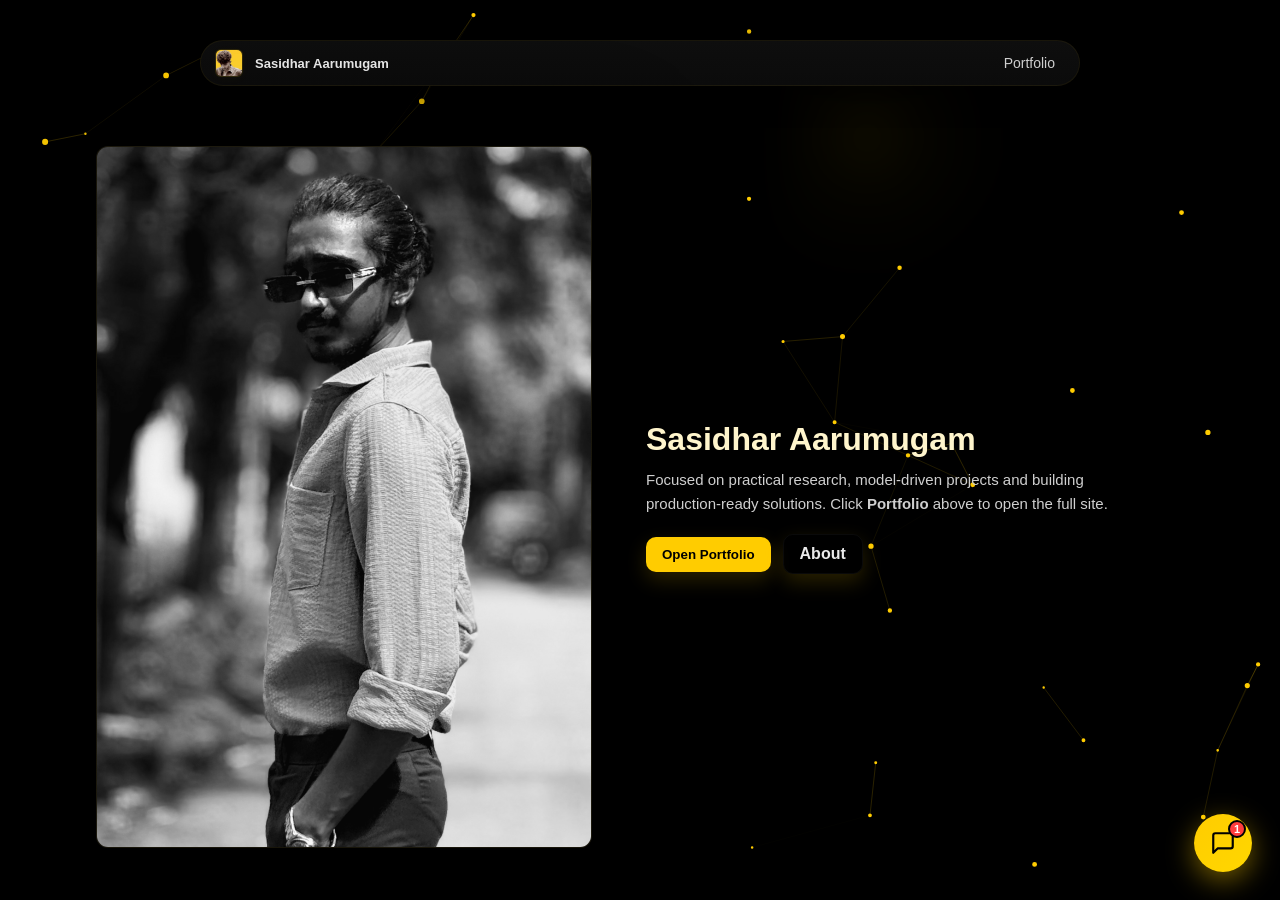
<file: index.html>
<!DOCTYPE html>
<html lang="en">

<head>
  <meta charset="utf-8" />
  <meta name="viewport" content="width=device-width,initial-scale=1" />
  <title>Portfolio</title>
  <link rel="icon" type="image/png" href="favicon2.jpg" />
  <style>
    * {
      margin: 0;
      padding: 0;
      box-sizing: border-box
    }

    html,
    body {
      height: 100%
    }

    body {
      font-family: "Inter", sans-serif;
      background: #000;
      color: #eaeaea;
      -webkit-font-smoothing: antialiased;
      -moz-osx-font-smoothing: grayscale;
      overflow-x: hidden;
      transition: background-color 720ms cubic-bezier(.2, .9, .2, 1), color 520ms ease;
    }

    /* canvas background — own compositing layer, no CSS transitions on it */
    canvas#network-bg {
      position: fixed;
      inset: 0;
      z-index: -2;
      width: 100%;
      height: 100%;
      pointer-events: none;
      will-change: transform;
      /* promotes to GPU layer */
      transform: translateZ(0);
      /* force hardware composite */
    }

    .wrap {
      width: 100%;
      min-height: 100vh;
      display: flex;
      flex-direction: column;
      align-items: center;
      justify-content: flex-start;
      gap: 18px;
      padding: 28px 20px;
      position: relative;
      z-index: 1;
    }

    /* top pill nav - dark style */
    .landing-topbar {
      width: min(880px, 92%);
      margin-top: 12px;
      background: linear-gradient(180deg, #0e0e0e, #0b0b0b);
      border-radius: 28px;
      display: flex;
      align-items: center;
      justify-content: space-between;
      padding: 8px 14px;
      box-shadow: 0 6px 30px rgba(0, 0, 0, 0.6);
      border: 1px solid rgba(255, 204, 0, 0.06);
      transition: transform 420ms ease, opacity 420ms ease, background-color 520ms ease;
      will-change: opacity, transform;
      color: #eaeaea;
    }

    .landing-brand {
      display: flex;
      align-items: center;
      gap: 12px;
      color: #eaeaea;
      font-size: 13px;
      font-weight: 600;
    }

    .top-thumb {
      width: 28px;
      height: 28px;
      border-radius: 6px;
      overflow: hidden;
      display: inline-block;
      border: 1px solid rgba(255, 204, 0, 0.14);
      box-shadow: 0 2px 8px rgba(255, 204, 0, 0.03);
      background: linear-gradient(180deg, #111, #0a0a0a);
    }

    .top-thumb img {
      width: 100%;
      height: 100%;
      object-fit: cover;
      display: block;
    }

    .landing-nav {
      display: flex;
      gap: 18px;
      align-items: center;
      font-size: 14px;
      color: #cfcfcf;
    }

    .landing-nav a {
      color: #cfcfcf;
      text-decoration: none;
      padding: 6px 10px;
      border-radius: 10px;
      transition: color .18s, background .18s;
    }

    .landing-nav a:hover {
      color: #fff;
      background: rgba(255, 204, 0, 0.06);
    }

    /* main hero area */
    .landing-hero {
      width: min(1100px, 92%);
      display: grid;
      grid-template-columns: 1fr 520px;
      gap: 36px;
      align-items: center;
      margin-top: 18px;
      padding: 24px;
      background: transparent;
      position: relative;
      overflow: visible;
      will-change: transform;
    }

    .photo-wrap {
      display: flex;
      align-items: center;
      justify-content: center;
      min-height: 420px;
      overflow: visible;
    }

    /* FULL IMAGE - dark framed card */
    .hero-photo {
      width: 100%;
      max-width: 680px;
      height: auto;
      max-height: 78vh;
      background: linear-gradient(180deg, #0b0b0b, #0f0f0f);
      /* dark card */
      overflow: hidden;
      display: block;
      box-shadow: 0 28px 120px rgba(0, 0, 0, 0.8);
      border-radius: 12px;
      transform: translate3d(-18px, 0, 0);
      /* start slightly to left */
      transition: transform 1600ms cubic-bezier(.12, .84, .18, 1), opacity 520ms ease, filter 520ms ease;
      will-change: transform, opacity, filter;
      backface-visibility: hidden;
      perspective: 800px;
      border: 1px solid rgba(255, 204, 0, 0.06);
    }

    .hero-photo img {
      width: 100%;
      height: 100%;
      object-fit: contain;
      /* show entire image inside */
      display: block;
      -webkit-font-smoothing: antialiased;
      image-rendering: optimizeQuality;
      filter: contrast(0.95) saturate(1.03);
      background: transparent;
      display: block;
    }

    /* THE ONLY animation: slide-right class — smooth left→right */
    .hero-photo.slide-right {
      transform: translate3d(140%, 0, 0);
      /* travel further for a clean exit */
      transition: transform 1600ms cubic-bezier(.12, .84, .18, 1);
      /* smooth easing & longer duration */
      will-change: transform;
      opacity: 0.02;
      /* softly fade while moving */
    }

    /* hide / fade-out class for intro & topbar */
    .intro-hide {
      opacity: 0 !important;
      transform: translate3d(18px, 0, 0) scale(.998);
      transition: opacity 620ms cubic-bezier(.2, .9, .2, 1), transform 620ms cubic-bezier(.2, .9, .2, 1);
      pointer-events: none;
      color: transparent;
      /* ensure text doesn't linger */
    }

    .topbar-hide {
      opacity: 0 !important;
      transform: translate3d(0, -8px, 0);
      transition: opacity 520ms ease, transform 520ms ease;
    }

    .landing-intro {
      padding-right: 18px;
      text-align: left;
      color: #e6e6e6;
      transition: transform 720ms cubic-bezier(.2, .9, .2, 1), opacity 520ms ease;
      will-change: transform, opacity;
    }

    .landing-intro h1 {
      font-size: 32px;
      margin-bottom: 10px;
      color: #fff5cc;
    }

    .landing-intro p {
      margin: 0;
      color: #cfcfcf;
      font-size: 15px;
      line-height: 1.6;
      max-width: 620px;
    }

    .cta {
      margin-top: 18px;
      display: flex;
      gap: 12px;
      align-items: center;
    }

    .btn {
      display: inline-block;
      padding: 10px 16px;
      background: #FFCC00;
      color: #000;
      border-radius: 10px;
      text-decoration: none;
      font-weight: 700;
      box-shadow: 0 8px 20px rgba(255, 204, 0, 0.16);
      cursor: pointer;
      border: 0;
    }

    .btn.ghost {
      background: transparent;
      color: #eaeaea;
      border: 1px solid rgba(255, 255, 255, 0.04);
      font-weight: 600;
    }

    /* floating orange glow on dark bg */
    .orange-accent {
      position: absolute;
      right: 6%;
      top: 6%;
      width: 420px;
      height: 420px;
      background: radial-gradient(circle at 20% 20%, rgba(255, 204, 0, 0.06), rgba(255, 204, 0, 0.02) 12%, transparent 30%);
      filter: blur(18px);
      z-index: -1;
      pointer-events: none;
      transition: opacity 520ms ease;
    }

    /* responsive */
    @media (max-width:1200px) {
      .landing-hero {
        grid-template-columns: 1fr 460px
      }

      .hero-photo {
        max-width: 520px;
        height: auto
      }
    }

    @media (max-width:980px) {
      .landing-hero {
        grid-template-columns: 1fr;
        text-align: center;
        padding: 8px 0;
      }

      .landing-intro {
        order: 2;
        padding: 0 18px
      }

      .photo-wrap {
        order: 1;
        margin-bottom: 14px
      }

      .hero-photo {
        height: auto;
        max-width: 92%;
        max-height: 56vh;
        transform: translate3d(0, 0, 0);
      }

      .landing-intro h1 {
        font-size: 24px;
        color: #fff5cc;
      }

      .orange-accent {
        display: none;
      }
    }

    /* floating keywords — GPU-composited, no layout triggers */
    .floating-text {
      position: fixed;
      font-size: 13px;
      font-weight: 700;
      color: #FFD700;
      pointer-events: none;
      z-index: -1;
      opacity: 0;
      will-change: transform, opacity;
      animation: floatText 24s linear infinite;
    }

    @keyframes floatText {
      0% {
        transform: translateY(100vh);
        opacity: 0;
      }

      8% {
        opacity: 0.7;
      }

      92% {
        opacity: 0.7;
      }

      100% {
        transform: translateY(-12vh);
        opacity: 0;
      }
    }

    /* Respect user reduced motion preference */
    @media (prefers-reduced-motion: reduce) {

      .hero-photo,
      .landing-intro,
      canvas#network-bg {
        transition: none !important;
        animation: none !important;
        transform: none !important;
      }
    }
  </style>
</head>

<body>
  <canvas id="network-bg" aria-hidden="true"></canvas>

  <div class="wrap" id="pageWrap">
    <div id="topbar" class="landing-topbar" role="navigation" aria-label="landing topbar">
      <div class="landing-brand">
        <div class="top-thumb" aria-hidden="true">
          <img src="profile.jpg" alt="Sasidhar">
        </div>
        <div>Sasidhar Aarumugam</div>
      </div>

      <nav class="landing-nav" aria-label="landing links">
        <a id="portfolioNav" href="NavBar.html">Portfolio</a>
      </nav>
    </div>

    <main class="landing-hero" role="main" aria-labelledby="landing-title">
      <div class="photo-wrap" aria-hidden="false">
        <div class="hero-photo" id="heroPhoto" role="img" aria-label="profile visual">
          <img src="profile3.jpg" alt="Sasidhar large photo">
        </div>
      </div>

      <div class="landing-intro" id="landing-title" aria-live="polite">
        <h1>Sasidhar Aarumugam</h1>
        <p>
          Focused on practical research,
          model-driven projects and building production-ready solutions. Click <strong>Portfolio</strong> above
          to open the full site.
        </p>

        <div class="cta">
          <button id="openPortfolioBtn" class="btn">Open Portfolio</button>
          <a class="btn ghost" href="about.html">About</a>
        </div>
      </div>
    </main>

    <div class="orange-accent" aria-hidden="true"></div>
  </div>

  <script>
    // --------- Particle/connection background ----------
    const canvas = document.getElementById('network-bg');
    const ctx = canvas.getContext('2d');

    function resizeCanvas() {
      canvas.width = window.innerWidth;
      canvas.height = window.innerHeight;
    }
    window.addEventListener('resize', resizeCanvas);
    resizeCanvas();

    // ── Particle system (perf-optimised for 60fps) ────────────────────
    // Cap at 50 – more than enough for visual richness.
    // Avoid shadowBlur (huge GPU cost), batch all draw calls.
    const NUM = 50;
    let particles = [];
    const TWO_PI = Math.PI * 2;
    const MAX_DIST = 130;          // connection threshold
    const MAX_DIST_SQ = MAX_DIST * MAX_DIST;  // avoid sqrt in inner loop

    class Particle {
      constructor() { this.reset(); }
      reset() {
        this.x = Math.random() * canvas.width;
        this.y = Math.random() * canvas.height;
        this.r = 1.2 + Math.random() * 2;
        this.vx = (Math.random() - 0.5) * 0.55;
        this.vy = (Math.random() - 0.5) * 0.55;
      }
      update() {
        this.x += this.vx;
        this.y += this.vy;
        if (this.x < 0 || this.x > canvas.width) this.vx *= -1;
        if (this.y < 0 || this.y > canvas.height) this.vy *= -1;
      }
    }

    function initParticles() {
      particles = [];
      for (let i = 0; i < NUM; i++) particles.push(new Particle());
    }

    // Draw all dots in a single batched fill pass (no shadowBlur).
    function drawParticles() {
      ctx.fillStyle = '#FFCC00';
      ctx.beginPath();
      for (let i = 0; i < particles.length; i++) {
        const p = particles[i];
        ctx.moveTo(p.x + p.r, p.y);
        ctx.arc(p.x, p.y, p.r, 0, TWO_PI);
      }
      ctx.fill();
    }

    // Draw all connection lines grouped by opacity bucket (fewer state changes).
    function connect() {
      ctx.lineWidth = 0.7;
      // Use a single beginPath for the entire frame – vary alpha per segment.
      for (let a = 0; a < particles.length; a++) {
        const ax = particles[a].x, ay = particles[a].y;
        for (let b = a + 1; b < particles.length; b++) {
          const dx = ax - particles[b].x;
          const dy = ay - particles[b].y;
          const dSq = dx * dx + dy * dy;
          if (dSq < MAX_DIST_SQ) {
            const alpha = (1 - Math.sqrt(dSq) / MAX_DIST) * 0.4;
            ctx.strokeStyle = `rgba(255,204,0,${alpha.toFixed(2)})`;
            ctx.beginPath();
            ctx.moveTo(ax, ay);
            ctx.lineTo(particles[b].x, particles[b].y);
            ctx.stroke();
          }
        }
      }
    }

    function animateBG() {
      ctx.clearRect(0, 0, canvas.width, canvas.height);
      for (let i = 0; i < particles.length; i++) particles[i].update();
      connect();
      drawParticles();
      requestAnimationFrame(animateBG);
    }

    initParticles();
    animateBG();

    // floating keywords – fewer elements, staggered starts avoid frame spikes
    const keywords = ["AI", "ML", "Deep Learning", "Neural Nets", "Data", "Research", "Innovation"];
    for (let i = 0; i < 5; i++) {
      const span = document.createElement("span");
      span.classList.add("floating-text");
      span.textContent = keywords[i % keywords.length];
      span.style.left = (8 + Math.random() * 80) + "vw";
      span.style.animationDuration = (18 + Math.random() * 12) + "s";
      span.style.animationDelay = -(Math.random() * 20) + "s"; // stagger across timeline
      span.style.fontSize = (11 + Math.random() * 8) + "px";
      document.body.appendChild(span);
    }

    // --------- Page transition animation + navigation ----------
    const openBtn = document.getElementById('openPortfolioBtn');
    const portfolioNav = document.getElementById('portfolioNav');
    const heroPhoto = document.getElementById('heroPhoto');
    const intro = document.querySelector('.landing-intro');
    const topbar = document.getElementById('topbar');

    function animateAndNavigate(targetHref) {
      if (!heroPhoto) { window.location.href = targetHref; return; }

      // prevent double clicks/race
      if (heroPhoto.classList.contains('slide-right-running')) return;
      heroPhoto.classList.add('slide-right-running');

      // hide text/topbar first (small stagger for buttery feel)
      if (intro) intro.classList.add('intro-hide');
      if (topbar) topbar.classList.add('topbar-hide');

      // force layout so hides take effect
      void heroPhoto.offsetWidth;

      // start image travel (left -> right)
      heroPhoto.classList.add('slide-right');

      // use transitionend (listen only for transform)
      const onEnd = (e) => {
        if (e && e.propertyName && e.propertyName !== 'transform') return;
        heroPhoto.removeEventListener('transitionend', onEnd);
        setTimeout(() => { window.location.href = targetHref; }, 35);
      };
      heroPhoto.addEventListener('transitionend', onEnd);

      // fallback in case transitionend doesn't fire
      setTimeout(() => {
        if (heroPhoto.classList.contains('slide-right-running')) {
          heroPhoto.removeEventListener('transitionend', onEnd);
          window.location.href = targetHref;
        }
      }, 1800);
    }

    if (openBtn) openBtn.addEventListener('click', () => animateAndNavigate('NavBar.html'));
    if (portfolioNav) {
      portfolioNav.addEventListener('click', (e) => { e.preventDefault(); animateAndNavigate('NavBar.html'); });
      portfolioNav.setAttribute('role', 'link');
      portfolioNav.setAttribute('tabindex', '0');
      portfolioNav.addEventListener('keydown', (e) => { if (e.key === 'Enter' || e.key === ' ') { e.preventDefault(); animateAndNavigate('NavBar.html'); } });
    }

    // recreate particles after resize to keep density consistent
    let resizeTimer;
    window.addEventListener('resize', () => {
      clearTimeout(resizeTimer);
      resizeTimer = setTimeout(() => {
        resizeCanvas();
        initParticles();
      }, 200);
    });
  </script>
  <link rel="stylesheet" href="chatbot.css">
  <script src="chatbot.js"></script>
</body>

</html>
</file>
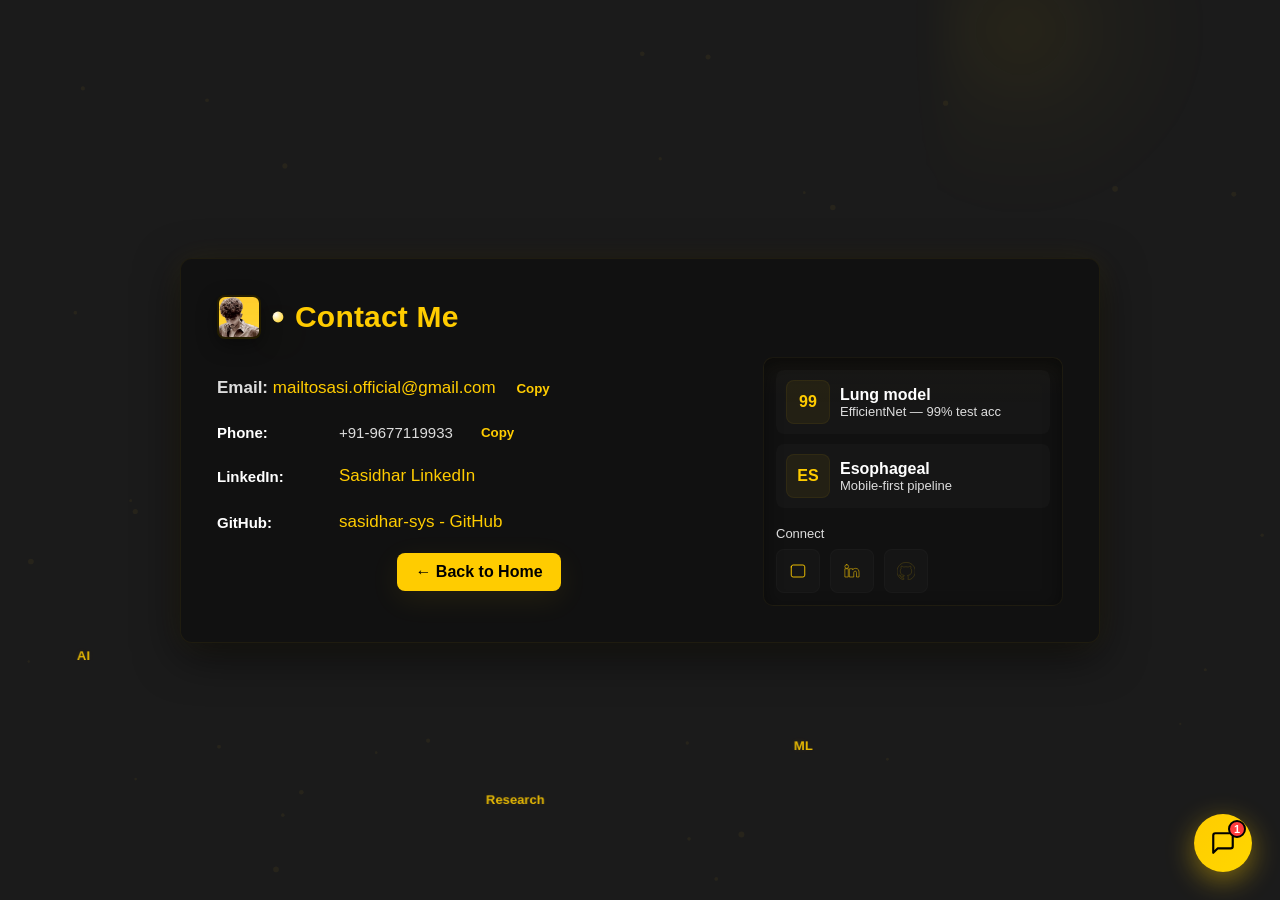
<file: contact.html>
<!DOCTYPE html>
<html lang="en">

<head>
  <meta charset="UTF-8" />
  <meta name="viewport" content="width=device-width, initial-scale=1.0" />
  <title>Contact - Sasidhar</title>
  <style>
    :root {
      --bg: #1b1b1b;
      --card: #111;
      --muted: #ddd;
      --accent: #FFCC00;
      --accent-2: #FFD700;
      --glass: rgba(255, 204, 0, 0.08);
      --radius: 12px;
      --ease: cubic-bezier(.2, .9, .2, 1);
    }

    /* base reset */
    * {
      box-sizing: border-box
    }

    html,
    body {
      height: 100%;
      margin: 0;
      padding: 0;
      font-family: 'Segoe UI', Tahoma, Geneva, Verdana, sans-serif;
      -webkit-font-smoothing: antialiased
    }

    body {
      background-color: var(--bg);
      color: white;
      min-height: 100vh;
      overflow-x: hidden;
      display: flex;
      align-items: center;
      justify-content: center;
      padding: 40px 18px;
    }

    /* ---------- particles canvas (subtle) ---------- */
    canvas#bgParticles {
      position: fixed;
      inset: 0;
      z-index: 0;
      pointer-events: none;
      opacity: 0.9;
      mix-blend-mode: lighten;
    }

    /* floating keywords (like other pages) */
    .floating-text {
      position: fixed;
      font-size: 13px;
      font-weight: 700;
      color: var(--accent);
      pointer-events: none;
      z-index: 0;
      text-shadow: 0 0 8px rgba(255, 204, 0, 0.15);
      opacity: 0.9;
      will-change: transform, opacity;
      animation: floatText 18s linear infinite;
    }

    @keyframes floatText {
      from {
        transform: translateY(100vh) scale(.98);
        opacity: 0;
      }

      20% {
        opacity: 1;
      }

      to {
        transform: translateY(-10vh) scale(1.05);
        opacity: 0;
      }
    }

    /* decorative drifting radial accent (subtle) */
    .bg-accent {
      position: fixed;
      right: -6%;
      top: -6%;
      width: 420px;
      height: 420px;
      pointer-events: none;
      background: radial-gradient(circle at 20% 20%, rgba(255, 204, 0, 0.06), rgba(255, 204, 0, 0.02) 18%, transparent 40%);
      filter: blur(16px);
      transform: translateZ(0);
      z-index: 0;
      animation: accentFloat 9s var(--ease) infinite alternate;
    }

    @keyframes accentFloat {
      from {
        transform: translateY(0) translateX(0) rotate(0deg) scale(1);
      }

      to {
        transform: translateY(10px) translateX(-8px) rotate(1deg) scale(1.02);
      }
    }

    /* ---------- main card ---------- */
    .contact-container {
      position: relative;
      max-width: 920px;
      width: 100%;
      margin: 0 auto;
      padding: 36px;
      background-color: var(--card);
      border-radius: var(--radius);
      box-shadow: 0 12px 44px rgba(0, 0, 0, 0.6), 0 0 30px var(--glass);
      border: 1px solid rgba(255, 204, 0, 0.06);
      z-index: 3;

      transform: translateY(22px) scale(.995);
      opacity: 0;
      transition: transform 520ms var(--ease), opacity 460ms ease;
      will-change: transform, opacity;
      overflow: visible;
    }

    .contact-container.show {
      transform: translateY(0) scale(1);
      opacity: 1;
    }

    /* 3D micro-tilt effect (subtle) */
    .contact-container.tilt {
      transition: transform 160ms ease;
      transform-origin: center center;
      will-change: transform;
    }

    header.top {
      display: flex;
      justify-content: space-between;
      align-items: center;
      margin-bottom: 18px;
      gap: 12px;
    }

    .brand {
      display: flex;
      gap: 12px;
      align-items: center;
      z-index: 4;
    }

    .brand-thumb {
      width: 44px;
      height: 44px;
      border-radius: 8px;
      overflow: hidden;
      border: 2px solid rgba(255, 204, 0, 0.14);
      box-shadow: 0 6px 20px rgba(0, 0, 0, 0.4);
      background: #000;
      cursor: pointer;
    }

    .brand-thumb img {
      width: 100%;
      height: 100%;
      object-fit: cover;
      display: block;
    }

    h2 {
      color: var(--accent);
      font-size: 30px;
      margin: 0;
      text-align: left;
      letter-spacing: 0.2px;
      z-index: 4;
      display: flex;
      gap: 12px;
      align-items: center;
    }

    /* glowing spark next to heading */
    .heading-spark {
      width: 10px;
      height: 10px;
      border-radius: 50%;
      background: radial-gradient(circle at 30% 30%, #fff, var(--accent));
      box-shadow: 0 6px 18px rgba(255, 204, 0, 0.18);
      transform: scale(.95);
      transition: transform 420ms var(--ease), box-shadow 420ms var(--ease);
    }

    .contact-container.show .heading-spark {
      transform: scale(1.08);
      box-shadow: 0 14px 38px rgba(255, 204, 0, 0.22);
    }

    .content {
      margin-top: 12px;
      display: grid;
      grid-template-columns: 1fr 300px;
      gap: 22px;
      align-items: start;
    }

    /* left text column */
    .left p {
      font-size: 17px;
      color: var(--muted);
      line-height: 1.7;
      margin-bottom: 12px;
      opacity: 0;
      transform: translateY(8px);
      transition: transform 420ms var(--ease), opacity 420ms ease;
    }

    .left p.visible {
      opacity: 1;
      transform: translateY(0);
    }

    /* contact row layout */
    .contact-row {
      display: flex;
      gap: 12px;
      align-items: center;
      flex-wrap: wrap;
      margin-bottom: 8px;
    }

    .contact-row strong {
      width: 110px;
      color: #fff;
      font-size: 15px;
    }

    .contact-row .val {
      color: var(--muted);
      font-size: 15px;
    }

    /* interactive link style & animated underline */
    a.inline {
      color: var(--accent);
      text-decoration: none;
      position: relative;
      transition: color 220ms ease;
    }

    a.inline::after {
      content: "";
      position: absolute;
      left: 0;
      bottom: -4px;
      height: 2px;
      width: 0%;
      background: linear-gradient(90deg, var(--accent), var(--accent-2));
      transition: width 320ms var(--ease);
      border-radius: 2px;
    }

    a.inline:hover::after,
    a.inline:focus::after {
      width: 100%;
    }

    a.inline:hover,
    a.inline:focus {
      color: var(--accent-2);
      outline: none;
    }

    /* right column: quick cards & social */
    .right {
      background: linear-gradient(180deg, rgba(255, 204, 0, 0.02), transparent 20%);
      border-radius: 10px;
      padding: 12px;
      border: 1px solid rgba(255, 204, 0, 0.04);
      box-shadow: inset 0 6px 18px rgba(0, 0, 0, 0.45);
    }

    .right .mini {
      display: flex;
      gap: 10px;
      align-items: center;
      padding: 10px;
      border-radius: 8px;
      margin-bottom: 10px;
      background: rgba(255, 255, 255, 0.02);
      transition: transform 280ms var(--ease), box-shadow 280ms var(--ease);
      cursor: default;
    }

    .right .mini:hover {
      transform: translateY(-6px);
      box-shadow: 0 20px 60px rgba(0, 0, 0, 0.6);
    }

    .mini .icon {
      width: 44px;
      height: 44px;
      border-radius: 8px;
      overflow: hidden;
      display: grid;
      place-items: center;
      background: rgba(255, 204, 0, 0.06);
      border: 1px solid rgba(255, 204, 0, 0.06);
      color: var(--accent);
      font-weight: 800;
    }

    .mini .label {
      color: #fff;
      font-weight: 700;
    }

    .mini .small {
      color: var(--muted);
      font-size: 13px;
    }

    /* social icons row */
    .socials {
      display: flex;
      gap: 10px;
      margin-top: 8px;
    }

    .social {
      width: 44px;
      height: 44px;
      border-radius: 8px;
      display: grid;
      place-items: center;
      background: rgba(255, 255, 255, 0.02);
      border: 1px solid rgba(255, 255, 255, 0.02);
      color: var(--accent);
      cursor: pointer;
      transition: transform 220ms var(--ease), background 220ms var(--ease);
    }

    .social:hover {
      transform: translateY(-6px) scale(1.04);
      background: rgba(255, 204, 0, 0.06);
      color: #fff;
    }

    /* back button */
    .back-home {
      margin-top: 16px;
      display: flex;
      justify-content: center;
      opacity: 0;
      transform: translateY(8px);
      transition: opacity 420ms ease, transform 420ms var(--ease);
    }

    .back-home.visible {
      opacity: 1;
      transform: translateY(0);
    }

    .back-home a {
      text-decoration: none;
      color: #000;
      background-color: var(--accent);
      padding: 10px 18px;
      border-radius: 8px;
      font-weight: 700;
      box-shadow: 0 8px 30px rgba(255, 204, 0, 0.08);
      transition: transform 220ms var(--ease), box-shadow 220ms var(--ease);
      display: inline-block;
    }

    .back-home a:hover {
      transform: translateY(-6px);
      background: var(--accent-2);
      box-shadow: 0 18px 60px rgba(255, 204, 0, 0.12);
    }

    /* toast for copy feedback */
    .toast {
      position: fixed;
      left: 50%;
      transform: translateX(-50%);
      bottom: 32px;
      z-index: 9999;
      background: rgba(0, 0, 0, 0.75);
      color: #fff;
      padding: 10px 14px;
      border-radius: 10px;
      box-shadow: 0 8px 30px rgba(0, 0, 0, 0.6);
      opacity: 0;
      pointer-events: none;
      transition: opacity 240ms ease, transform 240ms var(--ease);
      transform-origin: center;
    }

    .toast.show {
      opacity: 1;
      transform: translate(-50%, -6px);
      pointer-events: auto;
    }

    /* small accessibility */
    @media (prefers-reduced-motion: reduce) {

      canvas#bgParticles,
      .floating-text,
      .bg-accent,
      .contact-container,
      .mini,
      .social,
      .back-home {
        animation: none !important;
        transition: none !important;
        transform: none !important;
      }
    }

    /* responsive */
    @media (max-width:820px) {
      .content {
        grid-template-columns: 1fr;
      }

      .right {
        order: -1;
      }

      h2 {
        font-size: 26px;
      }
    }
  </style>
</head>

<body>

  <canvas id="bgParticles" aria-hidden="true"></canvas>
  <div class="floating-text" style="left:6vw; top:72vh; animation-duration:18s;">AI</div>
  <div class="floating-text" style="left:62vw; top:82vh; animation-duration:22s;">ML</div>
  <div class="floating-text" style="left:38vw; top:88vh; animation-duration:20s;">Research</div>
  <div class="bg-accent" aria-hidden="true"></div>

  <div class="contact-container" id="contactCard" role="region" aria-labelledby="contactHeading">
    <header class="top" aria-hidden="false">
      <div class="brand">
        <div class="brand-thumb" id="profileThumb" title="Open profile">
          <img src="profile.jpg" alt="Sasidhar">
        </div>
        <div>
          <h2 id="contactHeading"><span class="heading-spark" aria-hidden="true"></span> Contact Me</h2>
        </div>
      </div>
    </header>

    <div class="content">
      <div class="left" id="leftCol">
        <p class="p0"><strong>Email:</strong> <a class="inline" id="emailLink"
            href="mailto:mailtosasi.official@gmail.com">mailtosasi.official@gmail.com</a>
          <button aria-label="Copy email" id="copyEmail" title="Copy email"
            style="margin-left:10px;background:transparent;border:0;color:var(--accent);cursor:pointer;font-weight:700">Copy</button>
        </p>

        <p class="p1 contact-row"><strong>Phone:</strong> <span class="val" id="phoneText">+91-9677119933</span>
          <button aria-label="Copy phone" id="copyPhone" title="Copy phone"
            style="margin-left:10px;background:transparent;border:0;color:var(--accent);cursor:pointer;font-weight:700">Copy</button>
        </p>

        <p class="p2 contact-row"><strong>LinkedIn:</strong> <a class="inline"
            href="https://www.linkedin.com/in/sasidhar-arumugam-ba293b290" target="_blank" rel="noopener">Sasidhar
            LinkedIn</a></p>

        <p class="p3 contact-row"><strong>GitHub:</strong> <a class="inline" href="https://github.com/sasidhar-sys"
            target="_blank" rel="noopener">sasidhar-sys - GitHub</a></p>

        <div class="back-home" id="backHome"><a href="NavBar.html" id="backBtn">← Back to Home</a></div>
      </div>

      <aside class="right" id="rightCol">
        <div class="mini">
          <div class="icon">99</div>
          <div>
            <div class="label">Lung model</div>
            <div class="small">EfficientNet — 99% test acc</div>
          </div>
        </div>

        <div class="mini">
          <div class="icon">ES</div>
          <div>
            <div class="label">Esophageal</div>
            <div class="small">Mobile-first pipeline</div>
          </div>
        </div>

        <div style="height:8px"></div>

        <div style="font-size:13px;color:var(--muted);margin-bottom:8px">Connect</div>
        <div class="socials" aria-hidden="false">
          <a class="social" href="mailto:mailtosasi.official@gmail.com" title="Email"><svg width="18" height="18"
              viewBox="0 0 24 24" fill="none" aria-hidden="true">
              <path
                d="M3 6.5v11A2.5 2.5 0 0 0 5.5 20h13A2.5 2.5 0 0 0 21 17.5v-11A2.5 2.5 0 0 0 18.5 4h-13A2.5 2.5 0 0 0 3 6.5Z"
                stroke="currentColor" stroke-width="1.2" stroke-linecap="round" stroke-linejoin="round" />
            </svg></a>
          <a class="social" href="https://www.linkedin.com/in/sasidhar-arumugam-ba293b290" target="_blank"
            title="LinkedIn" rel="noopener"><svg width="18" height="18" viewBox="0 0 24 24" fill="none"
              aria-hidden="true">
              <path
                d="M4.983 3.5a2.5 2.5 0 1 1 0 5 2.5 2.5 0 0 1 0-5zM3 9h4v11H3zM9 9h3.8v1.5h.05c.53-1 1.83-2 3.77-2 4.03 0 4.78 2.65 4.78 6.1V20H18v-5.1c0-1.2 0-2.75-1.68-2.75-1.69 0-1.95 1.33-1.95 2.66V20H9z"
                stroke="currentColor" stroke-width="0.7" stroke-linecap="round" stroke-linejoin="round" />
            </svg></a>
          <a class="social" href="https://github.com/sasidhar-sys" target="_blank" title="GitHub" rel="noopener"><svg
              width="18" height="18" viewBox="0 0 24 24" fill="none" aria-hidden="true">
              <path
                d="M12 .5a12 12 0 0 0-3.8 23.4c.6.1.8-.25.8-.56v-2.02c-3.34.72-4.04-1.6-4.04-1.6-.54-1.38-1.33-1.75-1.33-1.75-1.08-.74.08-.72.08-.72 1.2.08 1.83 1.24 1.83 1.24 1.06 1.82 2.78 1.3 3.46.99.1-.77.42-1.3.76-1.6-2.66-.3-5.47-1.34-5.47-5.96 0-1.32.47-2.4 1.24-3.25-.13-.3-.54-1.54.12-3.2 0 0 1.01-.32 3.3 1.24a11.4 11.4 0 0 1 6 0c2.29-1.56 3.3-1.24 3.3-1.24.66 1.66.25 2.9.12 3.2.77.85 1.24 1.93 1.24 3.25 0 4.63-2.82 5.66-5.5 5.96.43.38.8 1.12.8 2.26v3.34c0 .31.2.67.8.56A12 12 0 0 0 12 .5z"
                stroke="currentColor" stroke-width="0.2" />
            </svg></a>
        </div>
      </aside>
    </div>
  </div>

  <div id="toast" class="toast" role="status" aria-live="polite" aria-atomic="true">Copied</div>

  <script>
    // ---------- particles (lightweight) ----------
    (function () {
      const canvas = document.getElementById('bgParticles');
      if (!canvas) return;
      const ctx = canvas.getContext('2d');
      let W = canvas.width = innerWidth;
      let H = canvas.height = innerHeight;
      window.addEventListener('resize', () => { W = canvas.width = innerWidth; H = canvas.height = innerHeight; });

      const N = Math.max(35, Math.floor(innerWidth / 30));
      const pts = [];
      for (let i = 0; i < N; i++) {
        pts.push({ x: Math.random() * W, y: Math.random() * H, vx: (Math.random() - 0.5) * 0.25, vy: (Math.random() - 0.5) * 0.25, r: 1 + Math.random() * 2 });
      }

      function draw() {
        ctx.clearRect(0, 0, W, H);
        for (let i = 0; i < pts.length; i++) {
          const p = pts[i];
          p.x += p.vx; p.y += p.vy;
          if (p.x < 0 || p.x > W) p.vx *= -1;
          if (p.y < 0 || p.y > H) p.vy *= -1;
          ctx.beginPath();
          ctx.arc(p.x, p.y, p.r, 0, Math.PI * 2);
          ctx.fillStyle = 'rgba(255,204,0,0.06)';
          ctx.fill();
        }
        requestAnimationFrame(draw);
      }
      // respect reduced motion
      if (!window.matchMedia || !window.matchMedia('(prefers-reduced-motion: reduce)').matches) draw();
    })();

    // ---------- floating keywords initial random offsets (already in markup) ----------
    // they animate via CSS

    // ---------- entrance + stagger reveals ----------
    document.addEventListener('DOMContentLoaded', () => {
      const card = document.getElementById('contactCard');
      const leftParas = Array.from(card.querySelectorAll('.left p'));
      const leftCol = document.getElementById('leftCol');
      const back = document.getElementById('backHome');
      const profileThumb = document.getElementById('profileThumb');

      // show container
      requestAnimationFrame(() => {
        card.classList.add('show');
        // reveal left paragraphs staggered
        const paras = leftCol.querySelectorAll('p');
        paras.forEach((p, i) => setTimeout(() => p.classList.add('visible'), 140 + i * 120));
        setTimeout(() => back.classList.add('visible'), 560);
      });

      // subtle tilt on mouse move (only on non-reduced-motion)
      if (!window.matchMedia || !window.matchMedia('(prefers-reduced-motion: reduce)').matches) {
        card.addEventListener('mousemove', (e) => {
          const r = card.getBoundingClientRect();
          const cx = r.left + r.width / 2;
          const cy = r.top + r.height / 2;
          const dx = (e.clientX - cx) / r.width;
          const dy = (e.clientY - cy) / r.height;
          const rx = dy * -6; // rotateX
          const ry = dx * 8;  // rotateY
          card.style.transform = `translateY(0) rotateX(${rx}deg) rotateY(${ry}deg) scale(1)`;
          card.classList.add('tilt');
        });
        card.addEventListener('mouseleave', () => {
          card.style.transform = '';
          card.classList.remove('tilt');
        });
      }

      // profile thumb click opens simple modal-like small preview (reuses existing assets)
      profileThumb.addEventListener('click', () => {
        // create full-screen overlay with image (lightweight)
        const o = document.createElement('div');
        o.style.position = 'fixed'; o.style.inset = '0'; o.style.zIndex = 99999;
        o.style.background = 'rgba(0,0,0,0.86)'; o.style.display = 'grid'; o.style.placeItems = 'center';
        o.setAttribute('role', 'dialog'); o.setAttribute('aria-modal', 'true');
        const img = document.createElement('img'); img.src = 'profile3.jpg'; img.alt = 'Sasidhar';
        img.style.maxWidth = '92%'; img.style.maxHeight = '86%'; img.style.borderRadius = '10px'; img.style.boxShadow = '0 30px 90px rgba(0,0,0,0.7)';
        o.appendChild(img);
        const close = () => { o.style.opacity = '0'; setTimeout(() => o.remove(), 220); };
        o.addEventListener('click', (ev) => { if (ev.target === o) close(); });
        document.body.appendChild(o);
        setTimeout(() => o.style.opacity = '1', 10);
        // ESC to close
        const esc = (ev) => { if (ev.key === 'Escape') { close(); window.removeEventListener('keydown', esc); } };
        window.addEventListener('keydown', esc);
      });
    });

    // ---------- copy to clipboard with toast ----------
    (function () {
      const toast = document.getElementById('toast');
      function showToast(msg) {
        toast.textContent = msg;
        toast.classList.add('show');
        clearTimeout(toast._t);
        toast._t = setTimeout(() => toast.classList.remove('show'), 1600);
      }

      function copyText(text) {
        if (navigator.clipboard && navigator.clipboard.writeText) {
          return navigator.clipboard.writeText(text).then(() => true).catch(() => false);
        } else {
          // fallback
          const ta = document.createElement('textarea');
          ta.value = text; ta.style.position = 'fixed'; ta.style.left = '-9999px';
          document.body.appendChild(ta); ta.select();
          try { document.execCommand('copy'); document.body.removeChild(ta); return Promise.resolve(true); } catch (e) { document.body.removeChild(ta); return Promise.resolve(false); }
        }
      }

      const emailBtn = document.getElementById('copyEmail');
      const phoneBtn = document.getElementById('copyPhone');
      const email = 'mailtosasi.official@gmail.com';
      const phone = '+91-9677119933';

      if (emailBtn) {
        emailBtn.addEventListener('click', () => {
          copyText(email).then(ok => showToast(ok ? 'Email copied' : 'Could not copy'));
        });
      }
      if (phoneBtn) {
        phoneBtn.addEventListener('click', () => {
          copyText(phone).then(ok => showToast(ok ? 'Phone copied' : 'Could not copy'));
        });
      }
    })();

    // ---------- accessibility: respects reduced motion already by media query ----------
  </script>
  <link rel="stylesheet" href="chatbot.css">
  <script src="chatbot.js"></script>
</body>

</html>
</file>
<file: chatbot.css>
/* ============================================================
   CHATBOT WIDGET — Yellow theme, interactive, polished
   ============================================================ */

/* ── Container ──────────────────────────────────────────── */
#chat-widget-container {
  position: fixed;
  bottom: 28px;
  right: 28px;
  z-index: 9999;
  display: flex;
  flex-direction: column;
  align-items: flex-end;
  font-family: 'Inter', sans-serif;
}

/* ── Toggle button ──────────────────────────────────────── */
#chat-toggle-btn {
  width: 58px;
  height: 58px;
  border-radius: 50%;
  background: linear-gradient(135deg, #FFCC00, #FFD700);
  border: none;
  cursor: pointer;
  display: flex;
  align-items: center;
  justify-content: center;
  box-shadow: 0 8px 28px rgba(255, 204, 0, 0.45);
  transition: transform 0.22s cubic-bezier(.2, .9, .2, 1), box-shadow 0.22s;
  position: relative;
}

#chat-toggle-btn svg {
  width: 26px;
  height: 26px;
  color: #000;
}

#chat-toggle-btn:hover {
  transform: scale(1.1);
  box-shadow: 0 10px 36px rgba(255, 204, 0, 0.6);
}

/* Notification badge */
.chat-badge {
  position: absolute;
  top: 6px;
  right: 6px;
  width: 18px;
  height: 18px;
  border-radius: 50%;
  background: #ff3d3d;
  color: #fff;
  font-size: 11px;
  font-weight: 700;
  display: flex;
  align-items: center;
  justify-content: center;
  border: 2px solid #000;
}

/* ── Chat window ────────────────────────────────────────── */
#chat-window {
  display: none;
  flex-direction: column;
  width: 360px;
  max-width: calc(100vw - 40px);
  height: 520px;
  max-height: calc(100vh - 100px);
  background: #0d0d0d;
  border-radius: 18px;
  border: 1px solid rgba(255, 204, 0, 0.18);
  box-shadow: 0 24px 64px rgba(0, 0, 0, 0.7), 0 0 0 1px rgba(255, 204, 0, 0.06);
  overflow: hidden;
  margin-bottom: 14px;
  animation: chatSlideIn 0.28s cubic-bezier(.2, .9, .2, 1) both;
}

@keyframes chatSlideIn {
  from {
    opacity: 0;
    transform: translateY(20px) scale(0.96);
  }

  to {
    opacity: 1;
    transform: translateY(0) scale(1);
  }
}

/* ── Header ─────────────────────────────────────────────── */
.chat-header {
  display: flex;
  align-items: center;
  justify-content: space-between;
  padding: 14px 16px;
  background: linear-gradient(90deg, rgba(255, 204, 0, 0.12), rgba(255, 204, 0, 0.04));
  border-bottom: 1px solid rgba(255, 204, 0, 0.1);
}

.chat-header-info {
  display: flex;
  align-items: center;
  gap: 10px;
}

.chat-avatar {
  width: 36px;
  height: 36px;
  border-radius: 50%;
  background: linear-gradient(135deg, #FFCC00, #FFB800);
  color: #000;
  font-weight: 800;
  font-size: 16px;
  display: flex;
  align-items: center;
  justify-content: center;
  flex-shrink: 0;
}

.chat-header h3 {
  margin: 0;
  font-size: 15px;
  font-weight: 700;
  color: #fff;
  line-height: 1.2;
}

.chat-status {
  font-size: 11px;
  color: #4ade80;
  font-weight: 600;
}

#chat-close-btn {
  background: transparent;
  border: none;
  color: rgba(255, 255, 255, 0.5);
  font-size: 22px;
  cursor: pointer;
  line-height: 1;
  padding: 2px 6px;
  border-radius: 6px;
  transition: color 0.18s, background 0.18s;
}

#chat-close-btn:hover {
  color: #fff;
  background: rgba(255, 255, 255, 0.08);
}

/* ── Messages area ──────────────────────────────────────── */
#chat-messages {
  flex: 1;
  overflow-y: auto;
  padding: 16px;
  display: flex;
  flex-direction: column;
  gap: 10px;
  scroll-behavior: smooth;
}

#chat-messages::-webkit-scrollbar {
  width: 4px;
}

#chat-messages::-webkit-scrollbar-track {
  background: transparent;
}

#chat-messages::-webkit-scrollbar-thumb {
  background: rgba(255, 204, 0, 0.25);
  border-radius: 4px;
}

/* ── Message bubbles ────────────────────────────────────── */
.message {
  max-width: 82%;
  padding: 10px 14px;
  border-radius: 16px;
  font-size: 13.5px;
  line-height: 1.6;
  word-break: break-word;
  animation: msgFadeIn 0.22s ease both;
}

@keyframes msgFadeIn {
  from {
    opacity: 0;
    transform: translateY(8px);
  }

  to {
    opacity: 1;
    transform: translateY(0);
  }
}

.message.user {
  background: linear-gradient(135deg, #FFCC00, #FFD700);
  color: #000;
  align-self: flex-end;
  border-bottom-right-radius: 4px;
  font-weight: 500;
}

.message.bot {
  background: #1a1a1a;
  color: #f0f0f0;
  border: 1px solid rgba(255, 255, 255, 0.06);
  align-self: flex-start;
  border-bottom-left-radius: 4px;
}

.message.bot strong {
  color: #FFCC00;
  font-weight: 700;
}

/* ── Typing indicator ───────────────────────────────────── */
.typing-indicator {
  padding: 12px 18px !important;
  display: flex !important;
  gap: 5px;
  align-items: center;
  min-width: 52px;
  max-width: 70px;
}

.typing-indicator span {
  width: 7px;
  height: 7px;
  border-radius: 50%;
  background: rgba(255, 204, 0, 0.7);
  display: inline-block;
  animation: typingBounce 1.2s ease-in-out infinite;
}

.typing-indicator span:nth-child(2) {
  animation-delay: 0.2s;
}

.typing-indicator span:nth-child(3) {
  animation-delay: 0.4s;
}

@keyframes typingBounce {

  0%,
  80%,
  100% {
    transform: translateY(0);
    opacity: 0.4;
  }

  40% {
    transform: translateY(-6px);
    opacity: 1;
  }
}

/* ── Quick reply chips ──────────────────────────────────── */
#chat-quick-replies {
  padding: 6px 14px 8px;
  display: flex;
  flex-wrap: wrap;
  gap: 7px;
  border-top: 1px solid rgba(255, 255, 255, 0.04);
  background: #0d0d0d;
  min-height: 0;
}

#chat-quick-replies:empty {
  padding: 0;
  border: none;
}

.quick-reply-btn {
  background: transparent;
  border: 1px solid rgba(255, 204, 0, 0.4);
  color: #FFCC00;
  padding: 5px 12px;
  border-radius: 999px;
  font-size: 12px;
  font-weight: 600;
  cursor: pointer;
  transition: background 0.18s, border-color 0.18s, transform 0.14s;
  font-family: 'Inter', sans-serif;
  white-space: nowrap;
}

.quick-reply-btn:hover {
  background: rgba(255, 204, 0, 0.12);
  border-color: #FFCC00;
  transform: translateY(-1px);
}

.quick-reply-btn:active {
  transform: scale(0.97);
}

/* ── Input area ─────────────────────────────────────────── */
.chat-input-area {
  display: flex;
  align-items: center;
  gap: 8px;
  padding: 12px 14px;
  border-top: 1px solid rgba(255, 255, 255, 0.06);
  background: #111;
}

#chat-input {
  flex: 1;
  background: #1e1e1e;
  border: 1px solid rgba(255, 204, 0, 0.18);
  border-radius: 10px;
  padding: 9px 13px;
  color: #f0f0f0;
  font-size: 13.5px;
  font-family: 'Inter', sans-serif;
  outline: none;
  transition: border-color 0.18s;
}

#chat-input::placeholder {
  color: rgba(255, 255, 255, 0.3);
}

#chat-input:focus {
  border-color: rgba(255, 204, 0, 0.55);
  background: #1a1a1a;
}

#chat-send-btn {
  width: 38px;
  height: 38px;
  border-radius: 10px;
  background: linear-gradient(135deg, #FFCC00, #FFD700);
  border: none;
  cursor: pointer;
  display: flex;
  align-items: center;
  justify-content: center;
  flex-shrink: 0;
  transition: transform 0.18s, box-shadow 0.18s;
}

#chat-send-btn svg {
  color: #000;
}

#chat-send-btn:hover {
  transform: scale(1.08);
  box-shadow: 0 4px 16px rgba(255, 204, 0, 0.4);
}

/* ── Mobile adjustments ─────────────────────────────────── */
@media (max-width: 480px) {
  #chat-widget-container {
    bottom: 16px;
    right: 16px;
  }

  #chat-window {
    width: calc(100vw - 32px);
    height: calc(100vh - 120px);
  }
}
</file>
